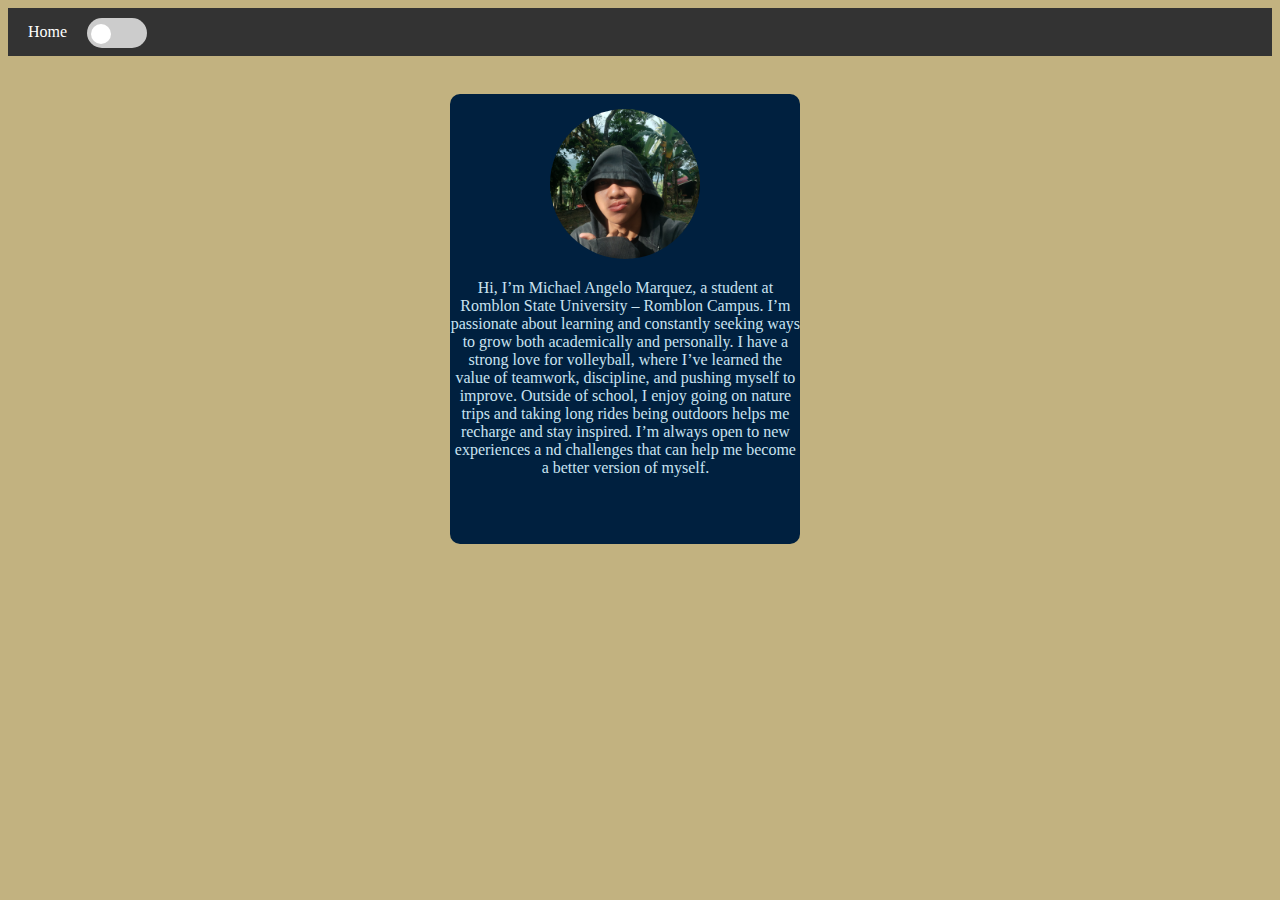
<file: about.html>
<!DOCTYPE html>
<html lang="en">
<head>
    <meta charset="UTF-8">
    <meta name="viewport" content="width=device-width, initial-scale=1.0">
    <link rel = "stylesheet" href="/css/main.css">
    <title>about me</title>
</head>
    <style>
.me{
    padding-top: 3%;
    padding-left: 35%;
}
.profile{
    background-color:#00203FFF; /* Green background */
    color: rgb(201, 227, 241); /* White text */
    text-align: center;
    padding-top: 15px;
    border-radius: 10px;
    border-color: black;
    width: 350px; /* Fixed width for demonstration */
    height: 450px; /* Fixed height for demonstration */
    transition: transform 0.2s ease, background-color 0.2s ease; /* Smooth transition */
}
.profile .rounded-image{
    border-radius: 50%; /* Makes the image circular */
    width: 150px; /* Set the desired width */
    height: 150px; /* Set height equal to width */
    object-fit: cover; /* Ensures that the image covers the area without distortion */
}
    </style>
<body>
    <div class="navbar">
        <a href="Index.html">Home</a>
        <label class="switch">
            <input type="checkbox" id="toggle-button">
            <span class="slider"></span>
        </label>
        <span class="mode-text"></span>
    </div>
    <div class="me">
        <div class="profile">
            <img src="/images/IMG_20250402_075603.jpg" class="rounded-image" alt="Photo">
            <p>
                Hi, I’m Michael Angelo Marquez, a student at Romblon State University – Romblon Campus. 
                I’m passionate about learning and constantly seeking ways to grow both academically and personally. 
                I have a strong love for volleyball, where I’ve learned the value of teamwork, discipline, 
                and pushing myself to improve. Outside of school, I enjoy going on nature trips and taking 
                long rides being outdoors helps me recharge and stay inspired. I’m always open to new experiences a
                nd challenges that can help me become a better version of myself.
            </p>
        </div>
    </div>
    <script>
        const toggleButton = document.getElementById("toggle-button");

        toggleButton.addEventListener("change", function() {
            document.body.classList.toggle("dark-mode");
            const modeText = document.querySelector('.switch input');
            console.log(this.checked ? 'Switch is ON' : 'Switch is OFF');
        });
    </script>
</body>
</html>
</file>
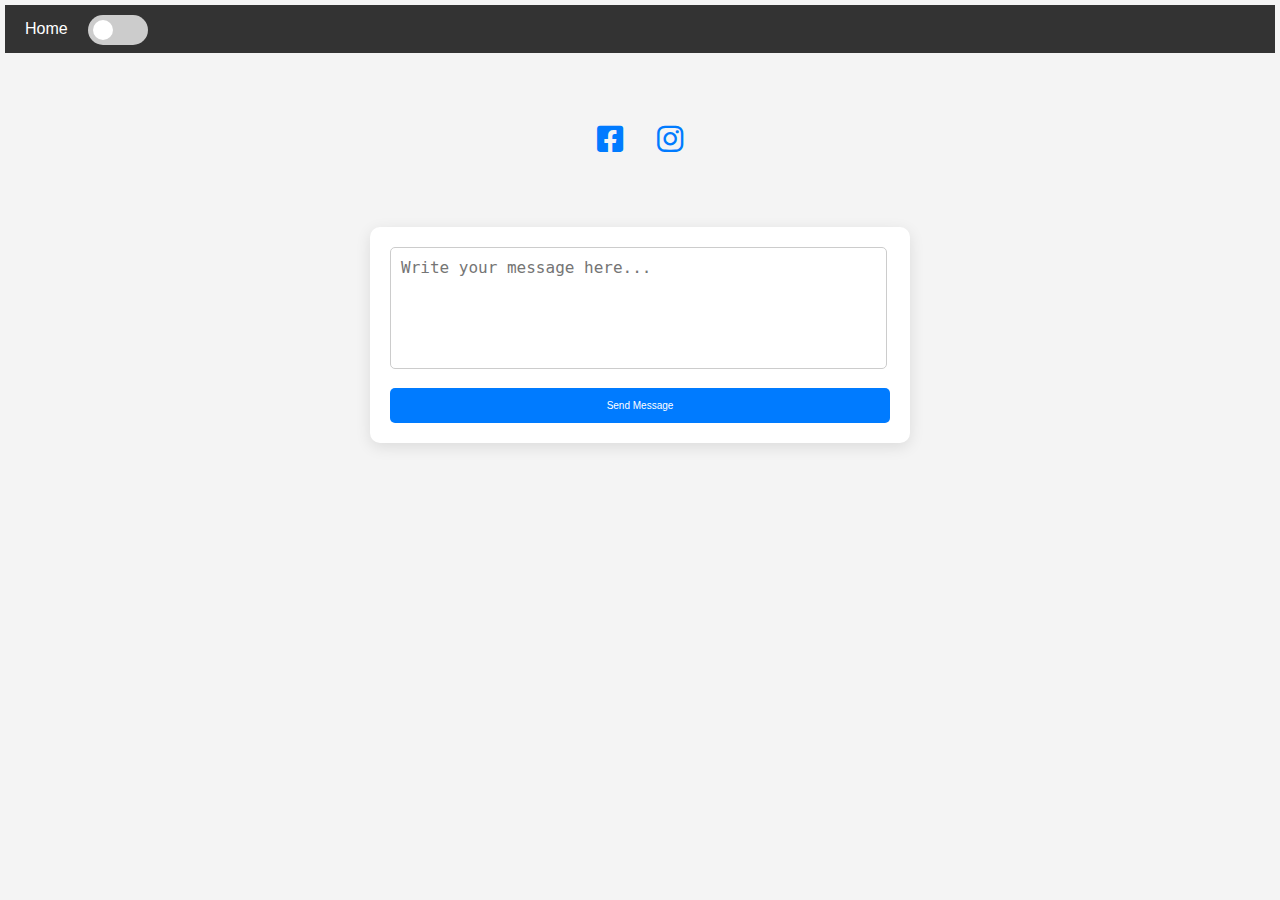
<file: hobbies.html>
<!DOCTYPE html>
<html lang="en">
<head>
    <meta charset="UTF-8">
    <meta name="viewport" content="width=device-width, initial-scale=1.0">
    <title>Contact Me</title>
    <link rel="stylesheet" href="https://cdnjs.cloudflare.com/ajax/libs/font-awesome/6.0.0-beta3/css/all.min.css">
    <style>
        body {
            font-family: 'Arial', sans-serif;
            margin: 0;
            padding: 5px;
            transition: background-color 0.5s, color 0.5s;
            background-color: #f4f4f4;
            color: #333;
        }
        h1 {
            text-align: center;
            margin-bottom: 20px;
            color: #ffffff;
        }
           .navbar {
            background-color: #333; /* Dark background */
            overflow: hidden;
            }

            .navbar a {
                float: left;              /* Align links to the left */
                display: block;           /* Block-level links */
                color: white;             /* White text */
                text-align: center;       /* Center text */
                padding: 15px 20px;       /* Padding */
                text-decoration: none;     /* No underline */
                cursor: pointer; 
            }
            .navbar a:hover {
            background-color: #ddd;   /* Light hover background */
            color: black;             /* Dark text on hover */
            }
        .navbar .toggle-container {
            display: flex;
            align-items: center;
            margin-top: 10px;
        }
        .navbar input[type="checkbox"] {
            display: none;
        }
        .navbar .toggle {
            position: relative;
            width: 60px;
            height: 30px;
            border-radius: 15px;
            background-color: #ccc;
            cursor: pointer;
            transition: background-color 0.3s;
        }
        .navbar .toggle:before {
            content: '';
            position: absolute;
            top: 5px;
            left: 5px;
            width: 20px;
            height: 20px;
            border-radius: 50%;
            background-color: white;
            transition: transform 0.3s;
        }
        .navbar input[type="checkbox"]:checked + .toggle {
            background-color: #007BFF;
        }
        .navbar input[type="checkbox"]:checked + .toggle:before {
            transform: translateX(30px);
        }
        .socials {
            text-align: center;
            margin: 70px 0;
        }
        .socials a {
            margin: 0 15px;
            text-decoration: none;
            font-size: 30px;
            color: #007BFF;
            transition: transform 0.3s;
        }
        .socials a:hover {
            transform: scale(1.2);
        }
        .contact-form {
            max-width: 500px;
            margin: auto;
            background: rgb(255, 255, 255);
            padding: 20px;
            border-radius: 10px;
            box-shadow: 0 4px 15px rgba(0, 0, 0, 0.1);
            transition: background 0.5s;
        }
        .contact-form textarea {
            width: 95%;
            height: 100px;
            margin-bottom: 15px;
            padding: 10px;
            border: 1px solid #ccc;
            border-radius: 5px;
            font-size: 16px;
            resize: none;
            transition: border 0.3s;
        }
        .contact-form textarea:focus {
            border: 1px solid #007BFF;
            outline: none;
        }
        .contact-form button {
            width: 100%;
            padding: 12px;
            background: #007BFF;
            color: white;
            border: none;
            border-radius: 5px;
            cursor: pointer;
            font-size: 10px;
            transition: background 0.3s;
        }
        .contact-form button:hover {
            background: #0056b3;
        }
        .messages {
            margin-top: 20px;
        }

        /* Dark Mode Styles */
        body.dark-mode {
            background-color: #333;
            color: #f4f4f4;
        }
        .dark-mode .navbar {
            background-color: #555;
            border: none;
        }
        .dark-mode .contact-form {
            background: #444;
            border: 1px solid #666;
        }
        .dark-mode .contact-form textarea {
            border: 1px solid #555;
        }
        .dark-mode .contact-form button {
            background: #555;
        }
        .dark-mode .socials a {
            color: #007BFF;
        }
        .dark-mode .socials a:hover {
            color: #66b2ff;
        }
    </style>
</head>
<body>

    <div class="navbar">
        <a href="index.html">Home</a>
        <div class="toggle-container">
            <label>
                <input type="checkbox" id="toggle-button" />
                <div class="toggle"></div>
            </label>
        </div>
    </div>

    <div class="socials">
        <a href="https://www.facebook.com/michaelangelo.marquez.58" target="_blank" aria-label="Facebook"><i class="fab fa-facebook-square"></i></a>
        <a href="https://www.instagram.com/input.micchiato/?igsh=OGYyc3B6ejUzdnYx#" target="_blank" aria-label="Instagram"><i class="fab fa-instagram"></i></a>
    </div>
    
    <div class="contact-form">
        <textarea id="message" placeholder="Write your message here..."></textarea>
        <button onclick="sendMessage()">Send Message</button>
    </div>

    <div class="messages" id="messagesDisplay"></div>

    <script>
        // Toggle Dark Mode
        const toggleButton = document.getElementById("toggle-button");

        toggleButton.addEventListener("change", function() {
            document.body.classList.toggle("dark-mode");
            console.log(this.checked ? 'Switch is ON' : 'Switch is OFF');
        });

        function sendMessage() {
            const messageInput = document.getElementById('message');
            const messagesDisplay = document.getElementById('messagesDisplay');

            if (messageInput.value.trim() !== '') {
                const newMessage = document.createElement('p');
                newMessage.textContent = messageInput.value;
                

                // Clear the input field after sending
                messageInput.value = '';
            } else {
                alert('Please enter a message before sending.');
            }
        }
    </script>
</body>
</html>
</file>
<file: css/main.css>
* {
    box-sizing: border-box;
}

body {
    background-color: #C2b280;
    color: black;
    transition: background-color 0.3s, color 0.3s;
    padding-bottom: 0%;
    }

    .toggle-button {
        margin: 20px;
        padding: 10px 20px;
        font-size: 16px;
        cursor: pointer;
    }

    /* Dark Mode Styles */
    body.dark-mode {
        background-color: #2E2E2E;
        color: white;
}

.container {
    display: flex;
    margin-top: 50px;
    padding-left: 145px;
    gap: 20px; /* Space between boxes */
}
.a .box{
    text-decoration: none; /* Remove underline */
    color: #4CAF50; /* Link color */
    padding: 10px 15px;
    border: 1px solid #4CAF50; /* Optional: border for aesthetic */
    border-radius: 5px; /* Optional: rounded corners */
    transition: background-color 0.3s; /* Transition for hover effect */
}

/* Optional: Change background color on hover */
.a .box:hover {
    background-color: #e0e0e0; /* Light grey background on hover */
}
.box {
    background-color:#00203FFF; /* Green background */
    color: rgb(201, 227, 241); /* White text */
    margin-left: 3%;
    margin-right: 3%;
    padding-top: 0%;
    text-align: center;
    border-radius: 10px;
    border-color: black;
    width: 250px; /* Fixed width for demonstration */
    height: 250px; /* Fixed height for demonstration */
    transition: transform 0.2s ease, background-color 0.2s ease; /* Smooth transition */
}

h1{
    text-align: center;
    margin-top: 5%;
    font-family: 'Times New Roman', Times, serif;
}

/* Hover effect for the box */
.box:hover {
    transform: scale(1.05); /* Slightly enlarges the box */
    opacity: 90%;
}

button {
    position: absolute; /* Positioning the button absolutely */
    top: 20px; /* Adjusts distance from the top */
    right: 20px; /* Adjusts distance from the right */
    background-color: #4CAF50; /* Button color */
    color: white; /* Text color */
    border: none; /* No border */
    padding: 10px 20px; /* Padding */
    border-radius: 5px; /* Rounded corners */
    cursor: pointer; /* Pointer cursor on hover */
    transition: background-color 0.3s; /* Transition for hover effect */
}

a{
    color: white;
    text-decoration: none;
    text-align: center;

}

.navbar {
    background-color: #333; /* Dark background */
    overflow: hidden;
}

.navbar .switch {
    position: relative;
    display: inline-block;
    margin-top: 10px;
    width: 60px; /* Width of the switch */
    height: 30px; /* Height of the switch */
}

.switch input {
    opacity: 0; /* Hide the default checkbox */
    width: 0; /* Hide the default checkbox */
    height: 0; /* Hide the default checkbox */
}

.slider {
    position: absolute;
    cursor: pointer;
    top: 0;
    left: 0;
    right: 0;
    bottom: 0;
    background-color: #ccc; /* Default background color */
    transition: .4s; /* Transition effect */
    border-radius: 20px; /* Rounded corners */
}

.slider:before {
    position: absolute;
    content: "";
    height: 20px; /* Height of the slider knob */
    width: 20px; /* Width of the slider knob */
    left: 4px; /* Space from the left */
    bottom: 4px; /* Space from the bottom */
    background-color: white; /* Color of the knob */
    transition: .4s; /* Transition effect */
    border-radius: 50%; /* Circular knob */
}

/* Checked state */
input:checked + .slider {
    background-color: #2196F3; /* Background color when checked */
}

input:checked + .slider:before {
    transform: translateX(26px); /* Move the knob to the right */
}

.navbar a {
    float: left;              /* Align links to the left */
    display: block;           /* Block-level links */
    color: white;             /* White text */
    text-align: center;       /* Center text */
    padding: 15px 20px;       /* Padding */
    text-decoration: none;     /* No underline */
    cursor: pointer; 
}

.navbar a:hover {
    background-color: #ddd;   /* Light hover background */
    color: black;             /* Dark text on hover */
}

.gallery {
    display: flex;             /* Use Flexbox */
    padding-top: 0%;
    margin-left: 15%;
    flex-wrap: wrap;          /* Wrap to the next line */
    gap: 10px;                /* Space between images */
    max-width: 900px;         /* Max width for the gallery */
    margin-top: 20px;         /* Space between navbar and gallery */
}

.paragraph{
    text-align: center;
}
.gallery-item {
    flex: 0 0 calc(25% - 10px); /* Each item takes 25% width, minus gap */
    overflow: hidden;          /* Hide overflow for better visual */
    border-radius: 8px;       /* Rounded corners */
    cursor: pointer;           /* Pointer cursor on hover */
    transition: transform 0.3s; /* Smooth scaling effect */
}

.gallery-item img {
    width: 100%;              /* Make image fill the container */
    height: auto;             /* Maintain aspect ratio */
    border-radius: 8px;       /* Match corners with container */
    display: block;           /* Remove gaps between images */
}

/* Hover effect for image selection */
.gallery-item:hover {
    transform: scale(1.05);       /* Slight scale on hover */
    box-shadow: 0 4px 12px rgba(0, 0, 0, 0.2); /* Floating effect */
}

@media (max-width: 600px) {
    .gallery-item {
        flex: 0 0 calc(50% - 10px); /* 2 items per row on smaller screens */
    }
}
</file>
